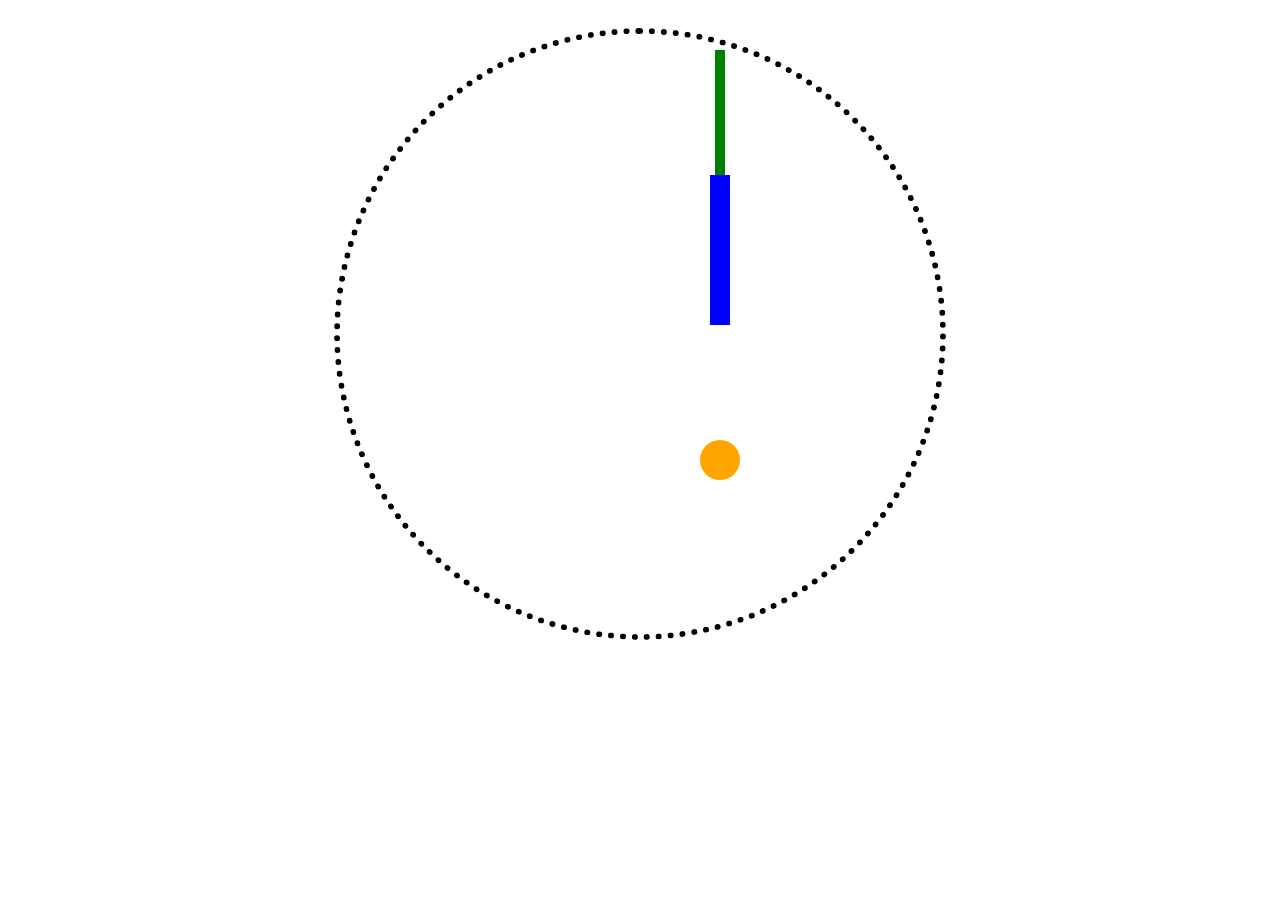
<file: index.html>
<!doctype html><html lang="en"><head><meta charset="UTF-8"><meta name="viewport" content="width=device-width, user-scalable=no, initial-scale=1.0, maximum-scale=1.0, minimum-scale=1.0"><meta http-equiv="X-UA-Compatible" content="ie=edge"><title>Stop watch</title><link rel="stylesheet" href="main.ba52bc91.css"></head><body class="body"> <div class="watch"> <div class="watch__seconds"></div> <div class="watch__minutes"></div> <div class="watch__center"></div> </div> </body></html>
</file>
<file: main.ba52bc91.css>
.body{display:flex;justify-content:center;align-items:center}.watch{margin-top:20px;width:600px;height:600px;border:6px dotted #000;border-radius:50%}.watch__center{position:absolute;left:700px;bottom:420px;width:40px;height:40px;border-radius:50%;background-color:orange}.watch__seconds{left:715px;top:50px;height:270px;width:10px;background-color:green;animation:time 5s linear infinite}.watch__minutes,.watch__seconds{position:absolute;transition-duration:1s;transform-origin:bottom}.watch__minutes{left:710px;top:175px;height:150px;width:20px;background-color:#00f;animation:time 60s linear infinite}@keyframes time{to{transform:rotate(1turn)}}
/*# sourceMappingURL=main.ba52bc91.css.map */
</file>
